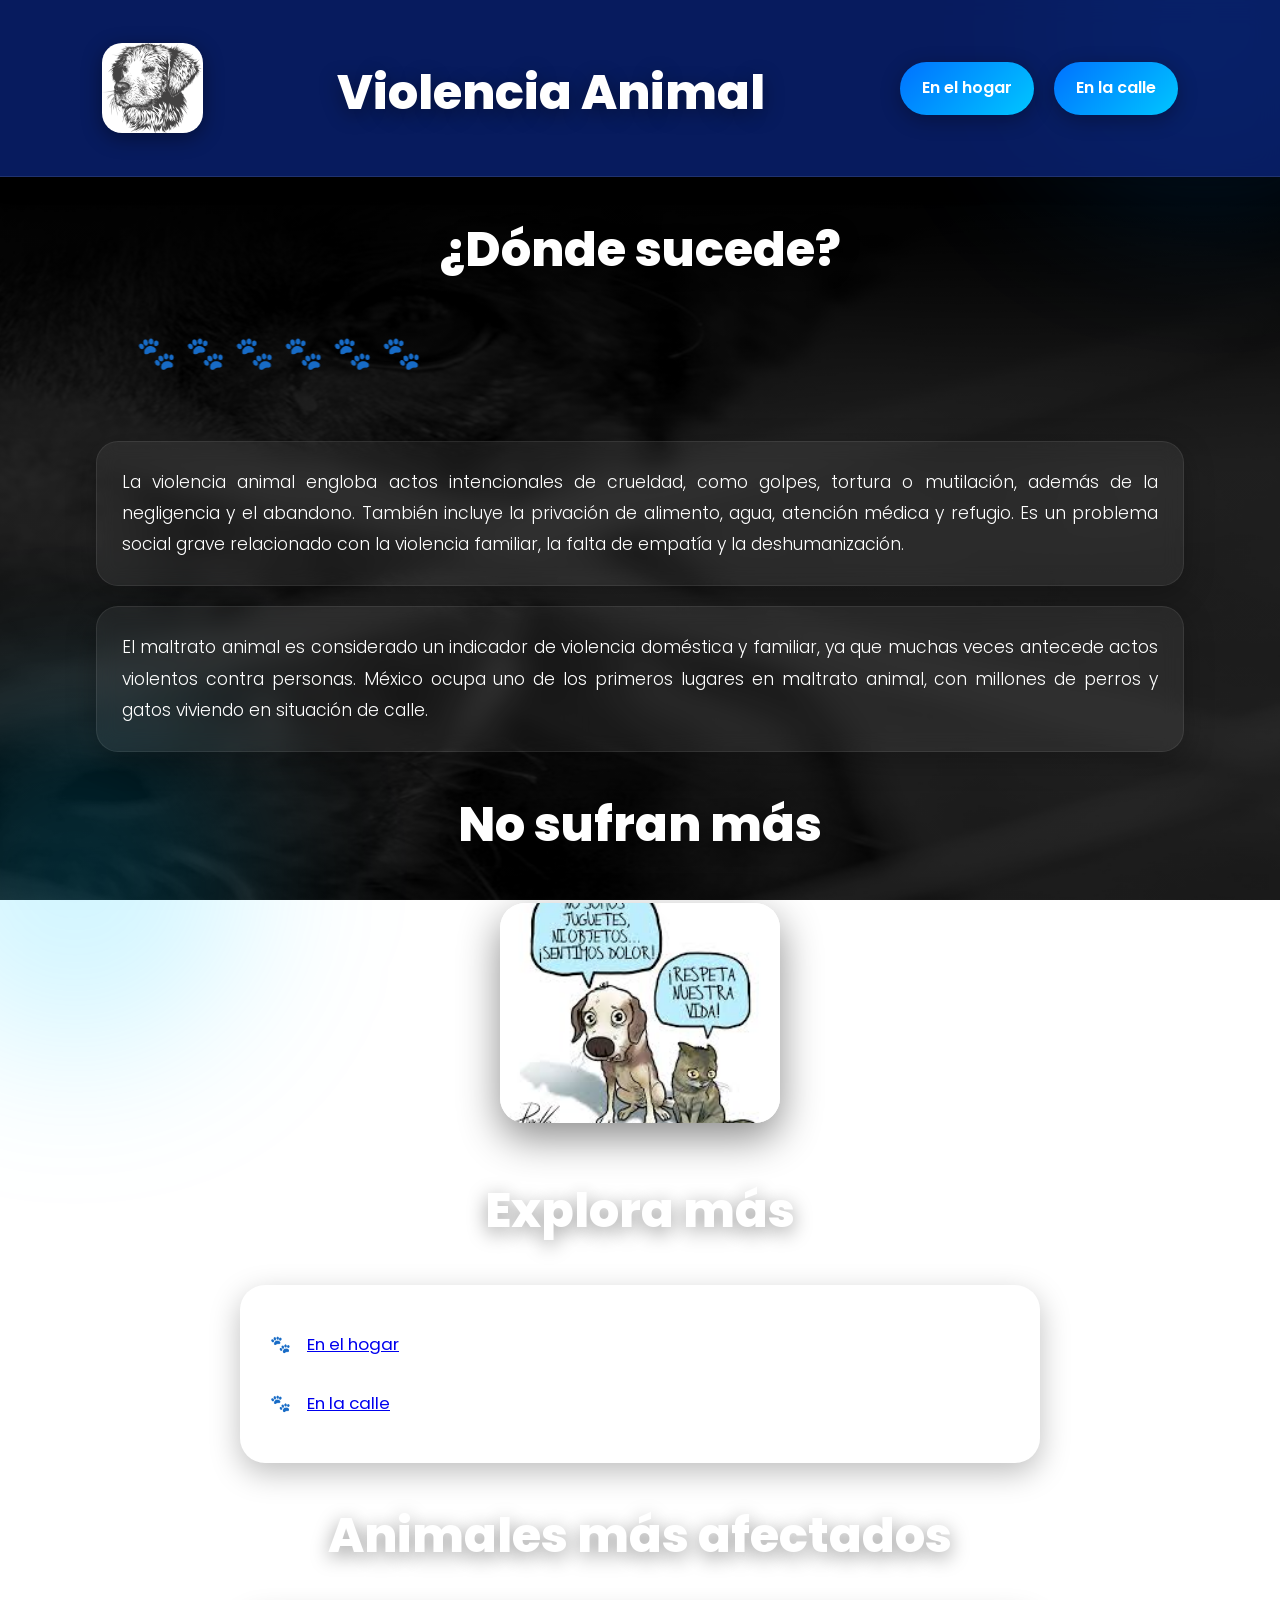
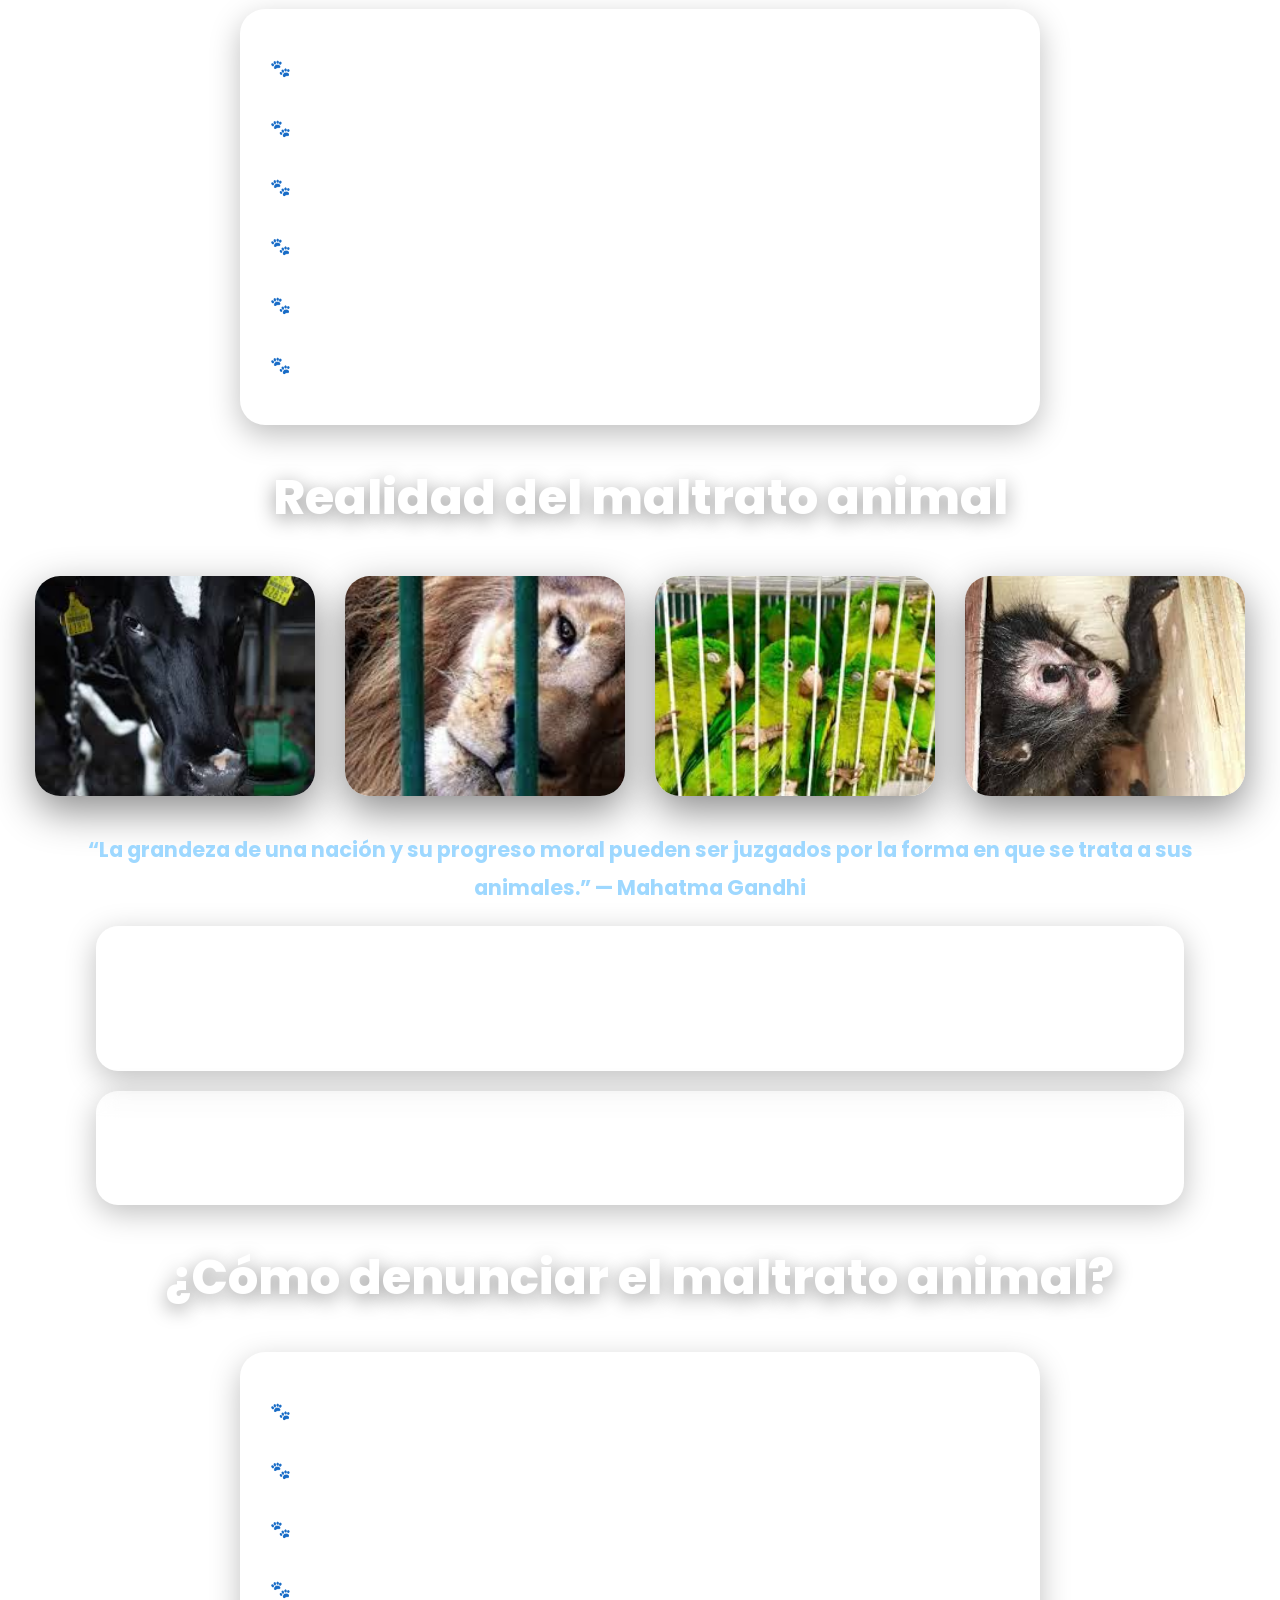
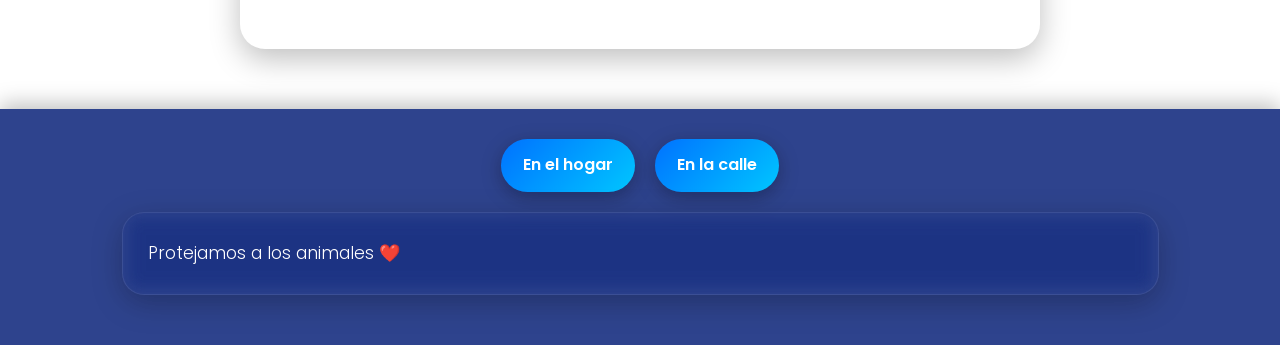
<file: index.html>
<!DOCTYPE html>
<html lang="es">

<head>

    <meta charset="UTF-8">

    <meta name="viewport" content="width=device-width, initial-scale=1.0">

    <title>Violencia Animal</title>

    <link rel="stylesheet" href="style.css">

</head>

<body>

    <!-- HEADER -->
    <header>

        <img src="logo perro.png" alt="Logo">

        <h1>Violencia Animal</h1>

        <nav>
            <a href="Caninos.html">En el hogar</a>
            <a href="Calle.html">En la calle</a>
        </nav>

    </header>


    <!-- HERO -->
    <h1>¿Dónde sucede?</h1>

    <marquee behavior="alternate" direction="right">
        🐾 🐾 🐾 🐾 🐾 🐾
    </marquee>


    <!-- INTRO -->
    <p>
        La violencia animal engloba actos intencionales de crueldad,
        como golpes, tortura o mutilación,
        además de la negligencia y el abandono.

        También incluye la privación de alimento,
        agua, atención médica y refugio.

        Es un problema social grave relacionado con la violencia familiar,
        la falta de empatía y la deshumanización.
    </p>


    <p>
        El maltrato animal es considerado un indicador de violencia doméstica
        y familiar, ya que muchas veces antecede actos violentos contra personas.

        México ocupa uno de los primeros lugares en maltrato animal,
        con millones de perros y gatos viviendo en situación de calle.
    </p>


    <!-- IMAGEN PRINCIPAL -->
    <h1>No sufran más</h1>

    <center>
        <img src="animalito.jpg" alt="Animal maltratado">
    </center>


    <!-- ENLACES -->
    <h1>Explora más</h1>

    <ul>
        <li>
            <a href="Caninos.html">En el hogar</a>
        </li>

        <li>
            <a href="Calle.html">En la calle</a>
        </li>
    </ul>


    <!-- LISTA -->
    <h1>Animales más afectados</h1>

    <ul>
        <li>Perros</li>
        <li>Gatos</li>
        <li>Animales de granja</li>
        <li>Caballos y burros</li>
        <li>Animales de espectáculo</li>
        <li>Aves y reptiles</li>
    </ul>


    <!-- GALERIA -->
    <h1>Realidad del maltrato animal</h1>

    <center>

        <img src="vaca1.jpg" alt="Vaca">

        <img src="leon.jpg" alt="León">

        <img src="traf.jpg" alt="Tráfico animal">

        <img src="mono.jpg" alt="Mono">

    </center>


    <!-- FRASE -->
    <h3>
        “La grandeza de una nación y su progreso moral pueden ser juzgados
        por la forma en que se trata a sus animales.”
        — Mahatma Gandhi
    </h3>


    <!-- INFORMACION -->
    <p>
        En México, perros y gatos representan la mayoría de los casos reportados
        de violencia animal.

        Muchos viven en situación de abandono,
        sufriendo hambre, enfermedades y agresiones físicas.

        Otros animales afectados incluyen caballos,
        ganado y especies usadas en espectáculos.
    </p>


    <p>
        El maltrato animal no es un problema menor.

        Refleja una crisis de empatía y violencia social.

        Transformar nuestra relación con los animales
        es fundamental para construir una sociedad más humana,
        compasiva y respetuosa.
    </p>


    <!-- DENUNCIAS -->
    <h1>¿Cómo denunciar el maltrato animal?</h1>

    <ul>

        <li>
            <b>PROFEPA:</b>
            Denuncias sobre fauna silvestre.
        </li>

        <li>
            <b>PAOT:</b>
            Reportes de maltrato animal en CDMX.
        </li>

        <li>
            <b>911:</b>
            Emergencias y violencia activa.
        </li>

        <li>
            <b>Fiscalía:</b>
            Investigación de crueldad animal.
        </li>

    </ul>


    <!-- FOOTER -->
    <footer>

        <nav>
            <a href="Caninos.html">En el hogar</a>
            <a href="Calle.html">En la calle</a>
        </nav>

        <p>
            Protejamos a los animales ❤️
        </p>

    </footer>

</body>

</html>
</file>
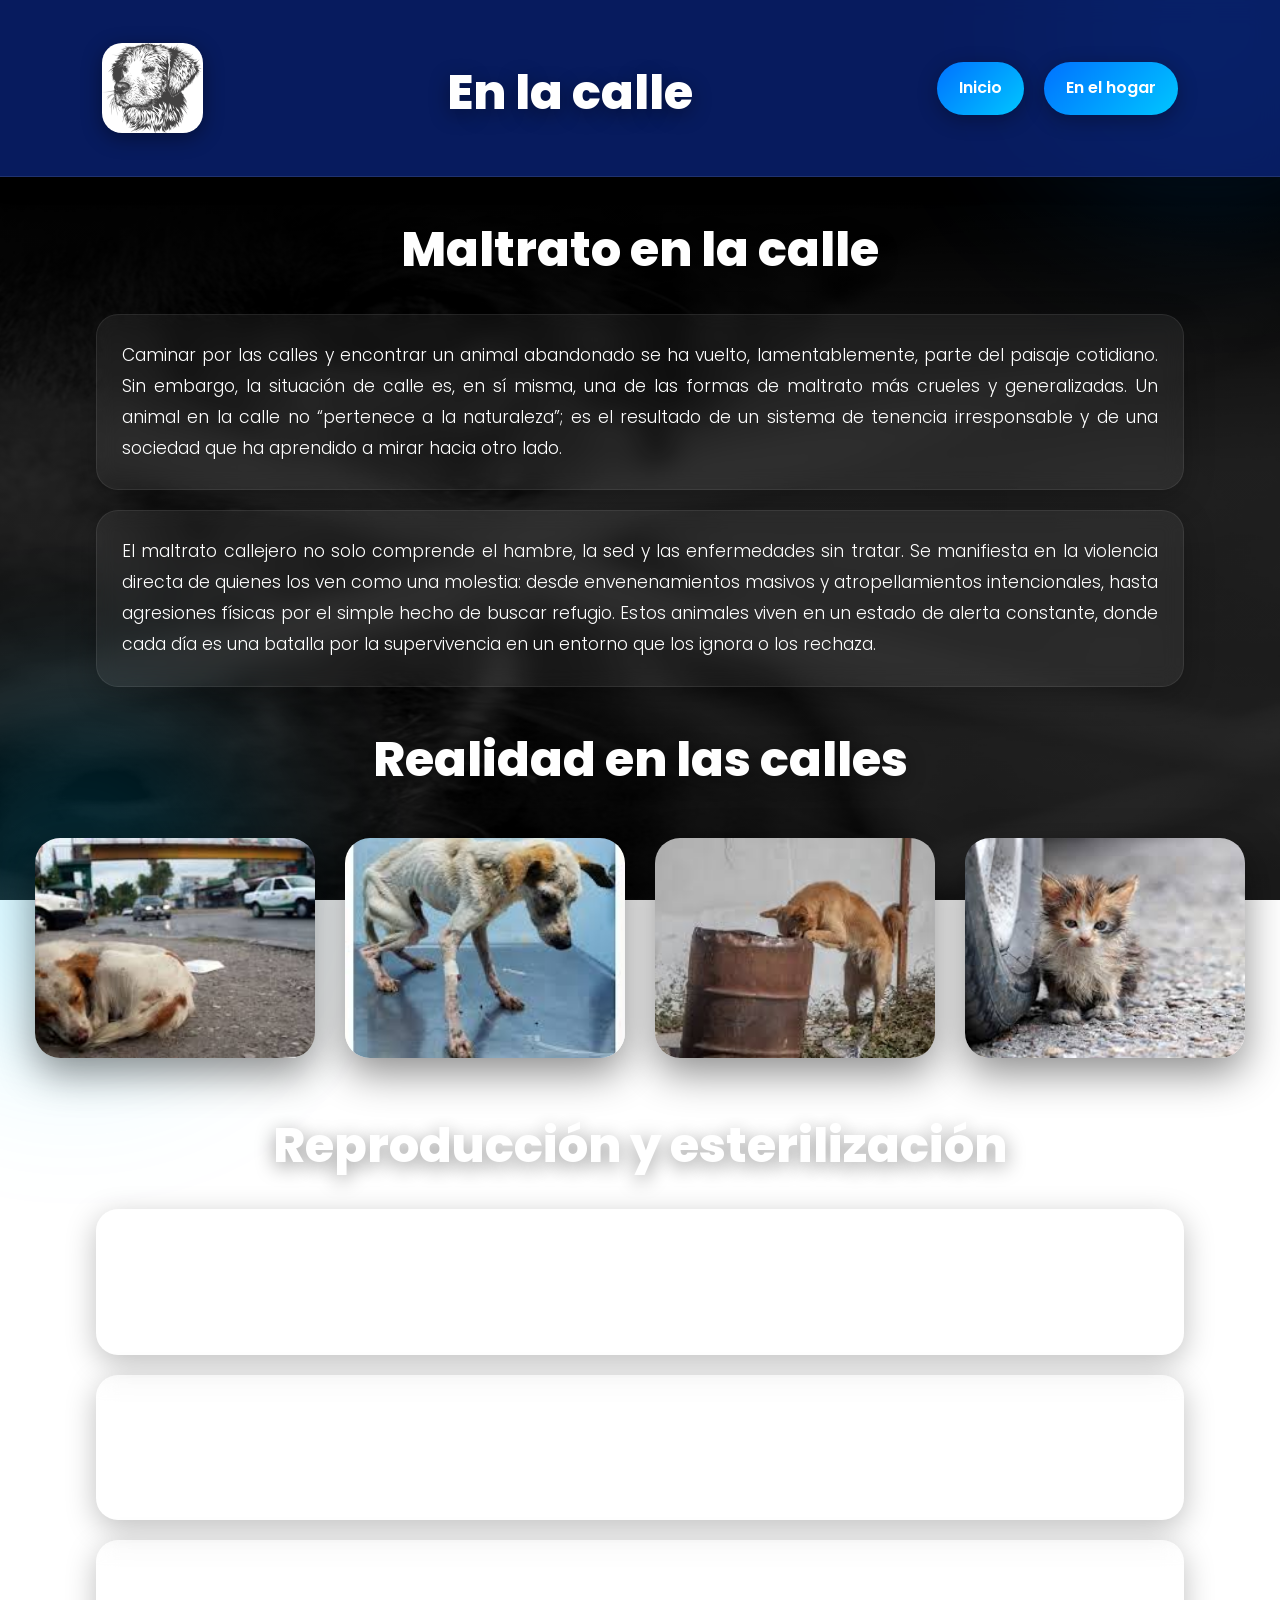
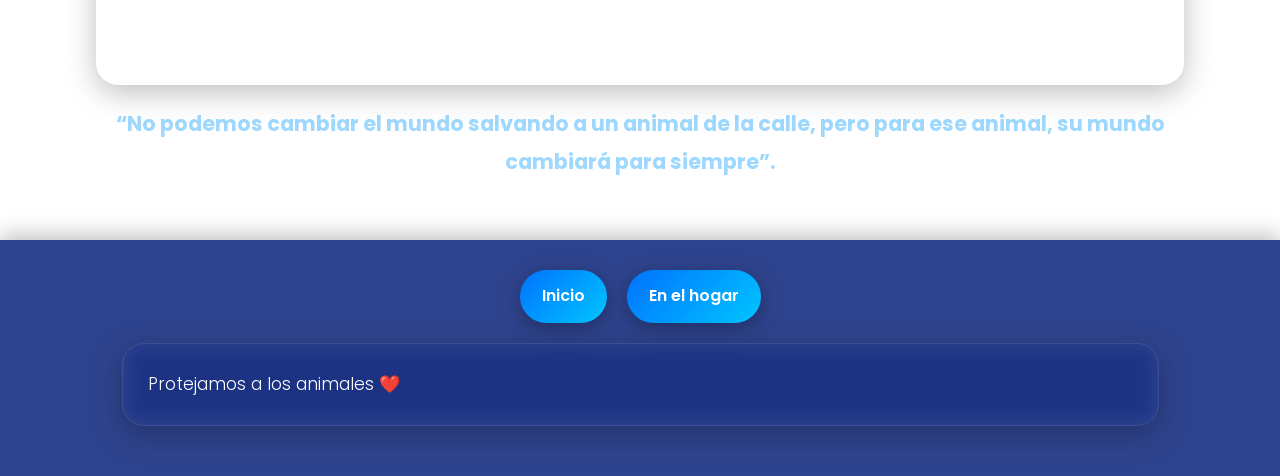
<file: Calle.html>
<!DOCTYPE html>
<html lang="es">

<head>

    <meta charset="UTF-8">

    <meta name="viewport" content="width=device-width, initial-scale=1.0">

    <title>Maltrato en la calle</title>

    <link rel="stylesheet" href="style.css">

</head>

<body>

    <!-- HEADER -->
    <header>

        <img src="logo perro.png" alt="Logo">

        <h1>En la calle</h1>

        <nav>
            <a href="index.html">Inicio</a>
            <a href="Caninos.html">En el hogar</a>
        </nav>

    </header>


    <!-- TITULO -->
    <h1>Maltrato en la calle</h1>


    <!-- CONTENIDO -->
    <p>
        Caminar por las calles y encontrar un animal abandonado se ha vuelto,
        lamentablemente, parte del paisaje cotidiano.

        Sin embargo, la situación de calle es, en sí misma,
        una de las formas de maltrato más crueles y generalizadas.

        Un animal en la calle no “pertenece a la naturaleza”;
        es el resultado de un sistema de tenencia irresponsable
        y de una sociedad que ha aprendido a mirar hacia otro lado.
    </p>


    <p>
        El maltrato callejero no solo comprende el hambre,
        la sed y las enfermedades sin tratar.

        Se manifiesta en la violencia directa de quienes los ven como una molestia:
        desde envenenamientos masivos y atropellamientos intencionales,
        hasta agresiones físicas por el simple hecho de buscar refugio.

        Estos animales viven en un estado de alerta constante,
        donde cada día es una batalla por la supervivencia
        en un entorno que los ignora o los rechaza.
    </p>


    <!-- GALERIA -->
    <h1>Realidad en las calles</h1>

    <center>

        <img src="mal1.jpg" alt="Maltrato animal">

        <img src="mal2.jpg" alt="Perro abandonado">

        <img src="mal3.jpg" alt="Perro callejero">

        <img src="mal4.jpg" alt="Animal en abandono">

    </center>


    <!-- ESTERILIZACION -->
    <h1>Reproducción y esterilización</h1>

    <p>
        El abandono de una sola pareja de animales sin esterilizar
        no suma individuos a la calle, los multiplica de forma exponencial.

        En México, la falta de campañas masivas de esterilización
        convierte a las calles en una “fábrica” constante de cachorros
        que nacen destinados al maltrato, el hambre y la enfermedad.
    </p>


    <p>
        En la calle, el 70% de los cachorros mueren antes de cumplir el año
        debido a parásitos, moquillo, parvovirus
        o ataques de otros animales.

        La esterilización es el acto de mayor amor y responsabilidad
        porque evita el nacimiento de animales que nadie va a cuidar
        y previene enfermedades graves como el cáncer.
    </p>


    <p>
        Terminar con el maltrato en la calle es una tarea colectiva.

        No se trata solo de “darles de comer”,
        sino de exigir leyes que castiguen el abandono
        y comprometernos a ser dueños responsables.

        Una mascota es un compromiso para toda la vida.
    </p>


    <!-- FRASE -->
    <h3>
        “No podemos cambiar el mundo salvando a un animal de la calle,
        pero para ese animal, su mundo cambiará para siempre”.
    </h3>


    <!-- FOOTER -->
    <footer>

        <nav>
            <a href="index.html">Inicio</a>
            <a href="Caninos.html">En el hogar</a>
        </nav>

        <p>
            Protejamos a los animales ❤️
        </p>

    </footer>

</body>

</html>
</file>
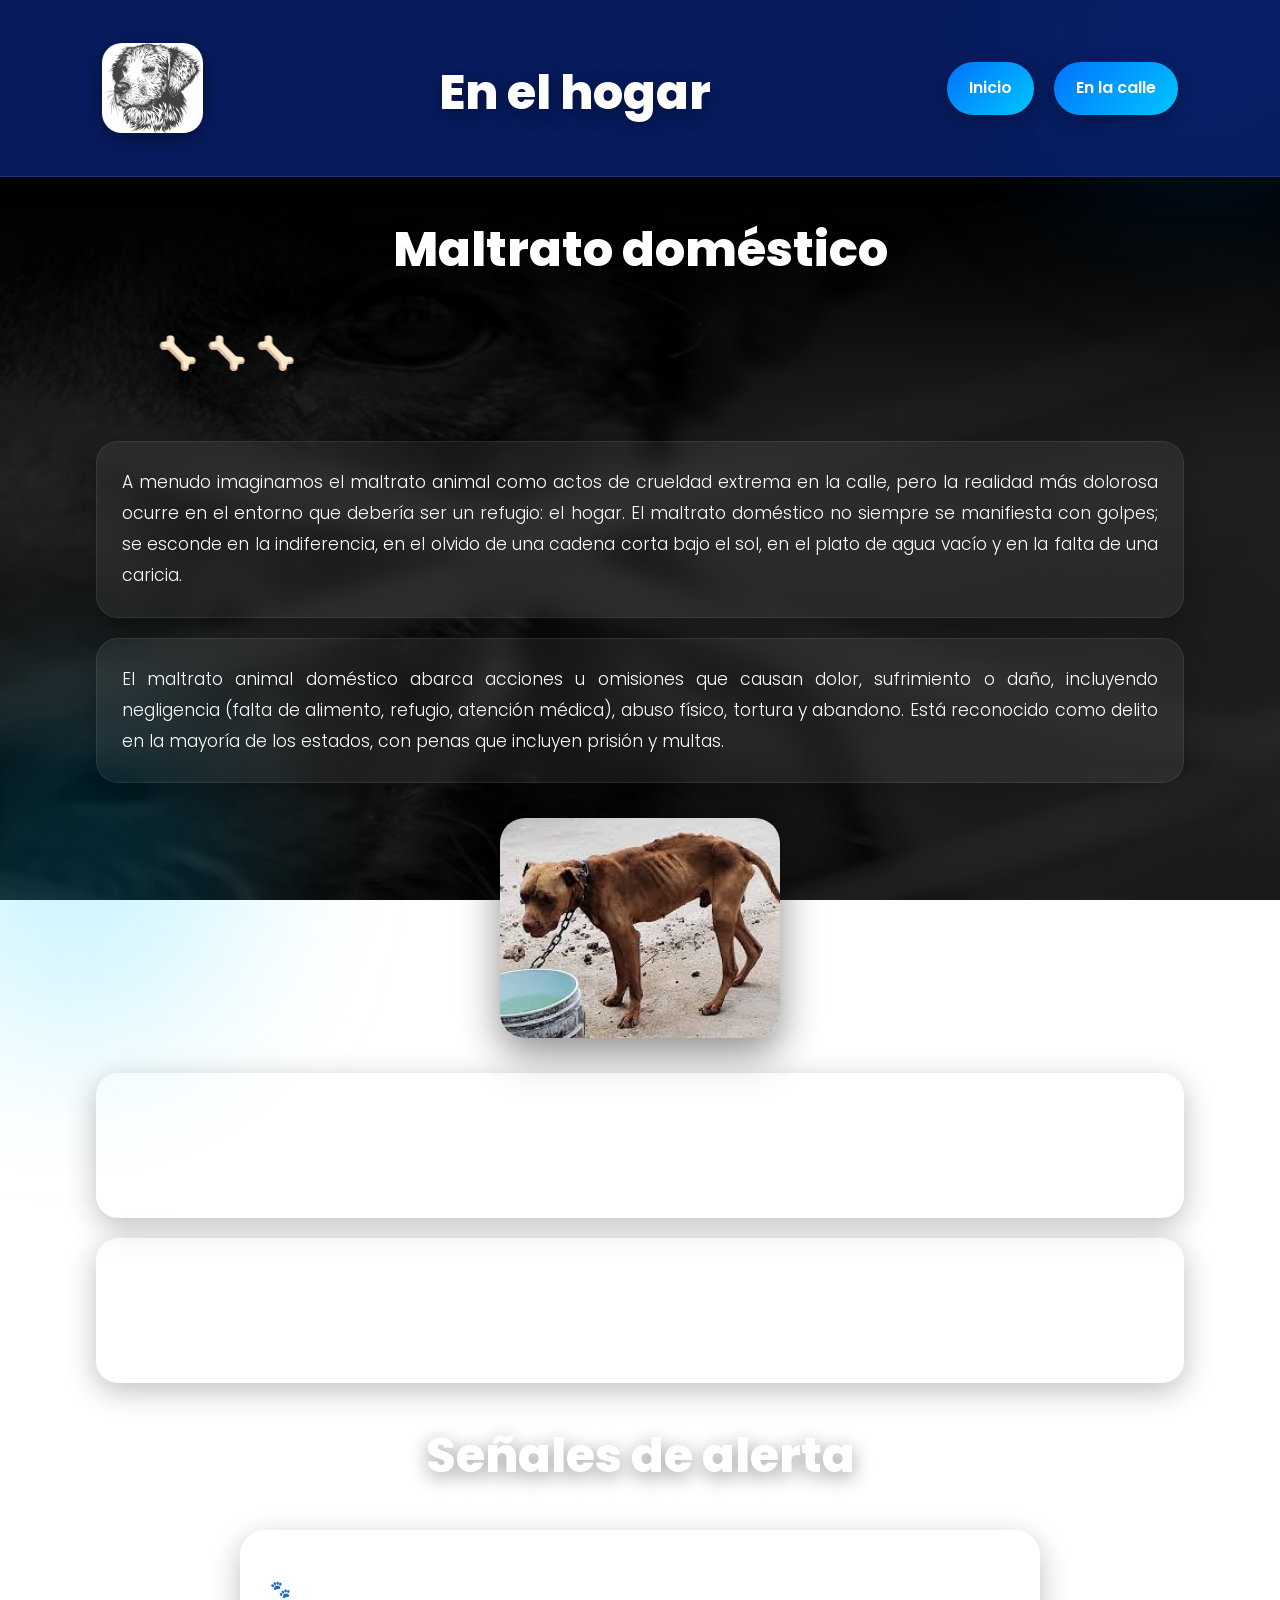
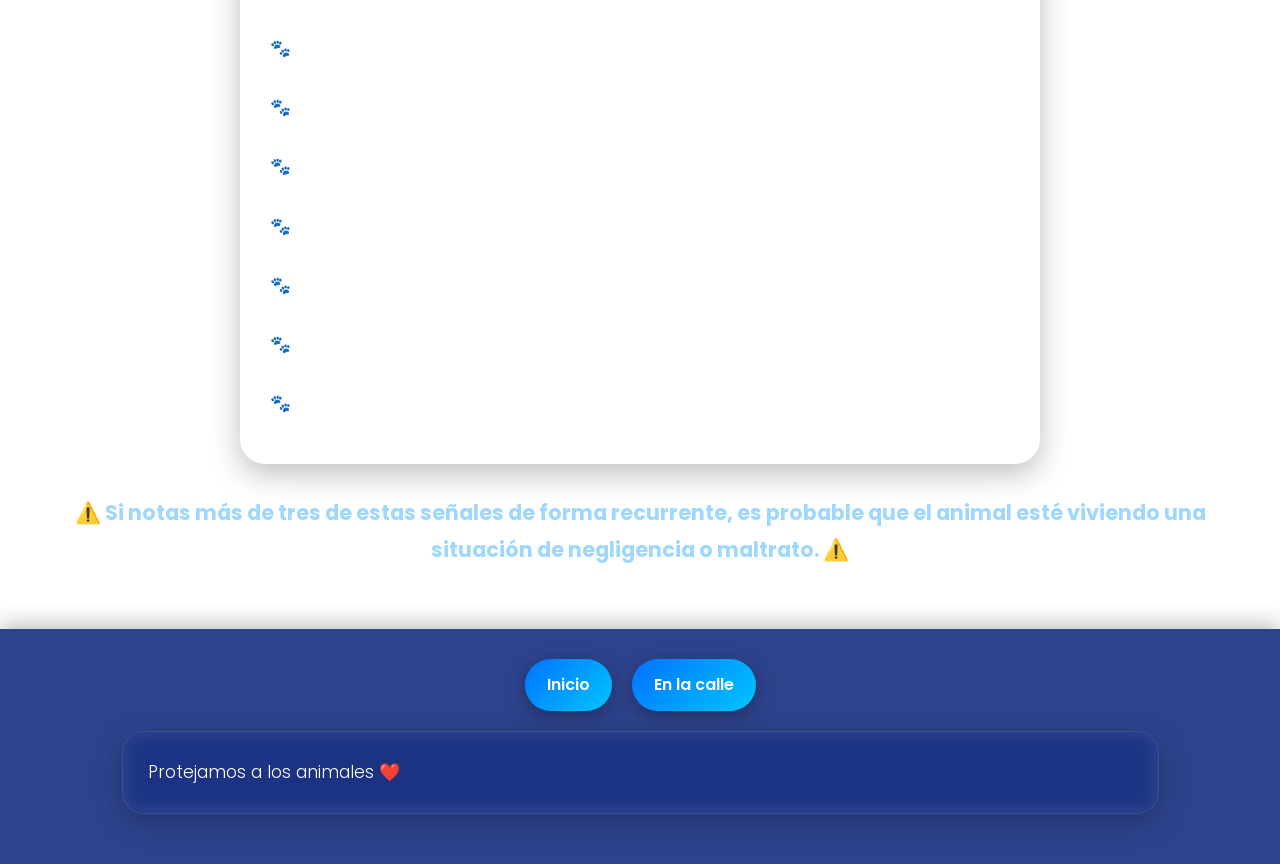
<file: Caninos.html>
<!DOCTYPE html>
<html lang="es">
<head>
    <meta charset="UTF-8">
    <meta name="viewport" content="width=device-width, initial-scale=1.0">

    <title>Maltrato Doméstico</title>

    <link rel="stylesheet" href="style.css">
</head>

<body>

    <!-- HEADER -->
    <header>

        <img src="logo perro.png" alt="Logo">

        <h1>En el hogar</h1>

        <nav>
            <a href="index.html">Inicio</a>
            <a href="Calle.html">En la calle</a>
        </nav>

    </header>


    <!-- TITULO -->
    <h1>Maltrato doméstico</h1>


    <!-- EFECTO -->
    <marquee behavior="alternate" direction="right">
        🦴 🦴 🦴
    </marquee>


    <!-- CONTENIDO -->
    <p>
        A menudo imaginamos el maltrato animal como actos de crueldad extrema en la calle,
        pero la realidad más dolorosa ocurre en el entorno que debería ser un refugio: el hogar.
        El maltrato doméstico no siempre se manifiesta con golpes; se esconde en la indiferencia,
        en el olvido de una cadena corta bajo el sol, en el plato de agua vacío y en la falta de una caricia.
    </p>


    <p>
        El maltrato animal doméstico abarca acciones u omisiones que causan dolor,
        sufrimiento o daño, incluyendo negligencia (falta de alimento, refugio,
        atención médica), abuso físico, tortura y abandono.

        Está reconocido como delito en la mayoría de los estados,
        con penas que incluyen prisión y multas.
    </p>


    <!-- IMAGEN -->
    <center>
        <img src="perro.jpg" alt="Perro maltratado">
    </center>


    <p>
        Un animal de compañía no es un objeto de decoración ni un sistema de seguridad desechable;
        es un ser sintiente que establece vínculos emocionales profundos con su familia humana.

        Cuando el hogar se convierte en un escenario de negligencia o agresión,
        el daño no es solo físico, sino psicológico.
    </p>


    <p>
        Entender que la omisión de cuidados (falta de alimento, higiene o atención médica)
        es una forma de violencia tan grave como la agresión directa,
        es el primer paso para transformar nuestra cultura y garantizar
        que la lealtad de un animal sea correspondida con respeto y protección.
    </p>


    <!-- SEÑALES -->
    <h1>Señales de alerta</h1>

    <ul>
        <li>Delgadez extrema</li>
        <li>Heridas sin tratar</li>
        <li>Collares encarnados</li>
        <li>Suciedad extrema</li>
        <li>Mucho miedo a los humanos</li>
        <li>Agresividad defensiva</li>
        <li>Apatía total</li>
        <li>Llanto persistente</li>
    </ul>


    <!-- ALERTA -->
    <h3>
        ⚠️ Si notas más de tres de estas señales de forma recurrente,
        es probable que el animal esté viviendo una situación de negligencia o maltrato. ⚠️
    </h3>


    <!-- FOOTER -->
    <footer>

        <nav>
            <a href="index.html">Inicio</a>
            <a href="Calle.html">En la calle</a>
        </nav>

        <p>
            Protejamos a los animales ❤️
        </p>

    </footer>

</body>
</html>
</file>
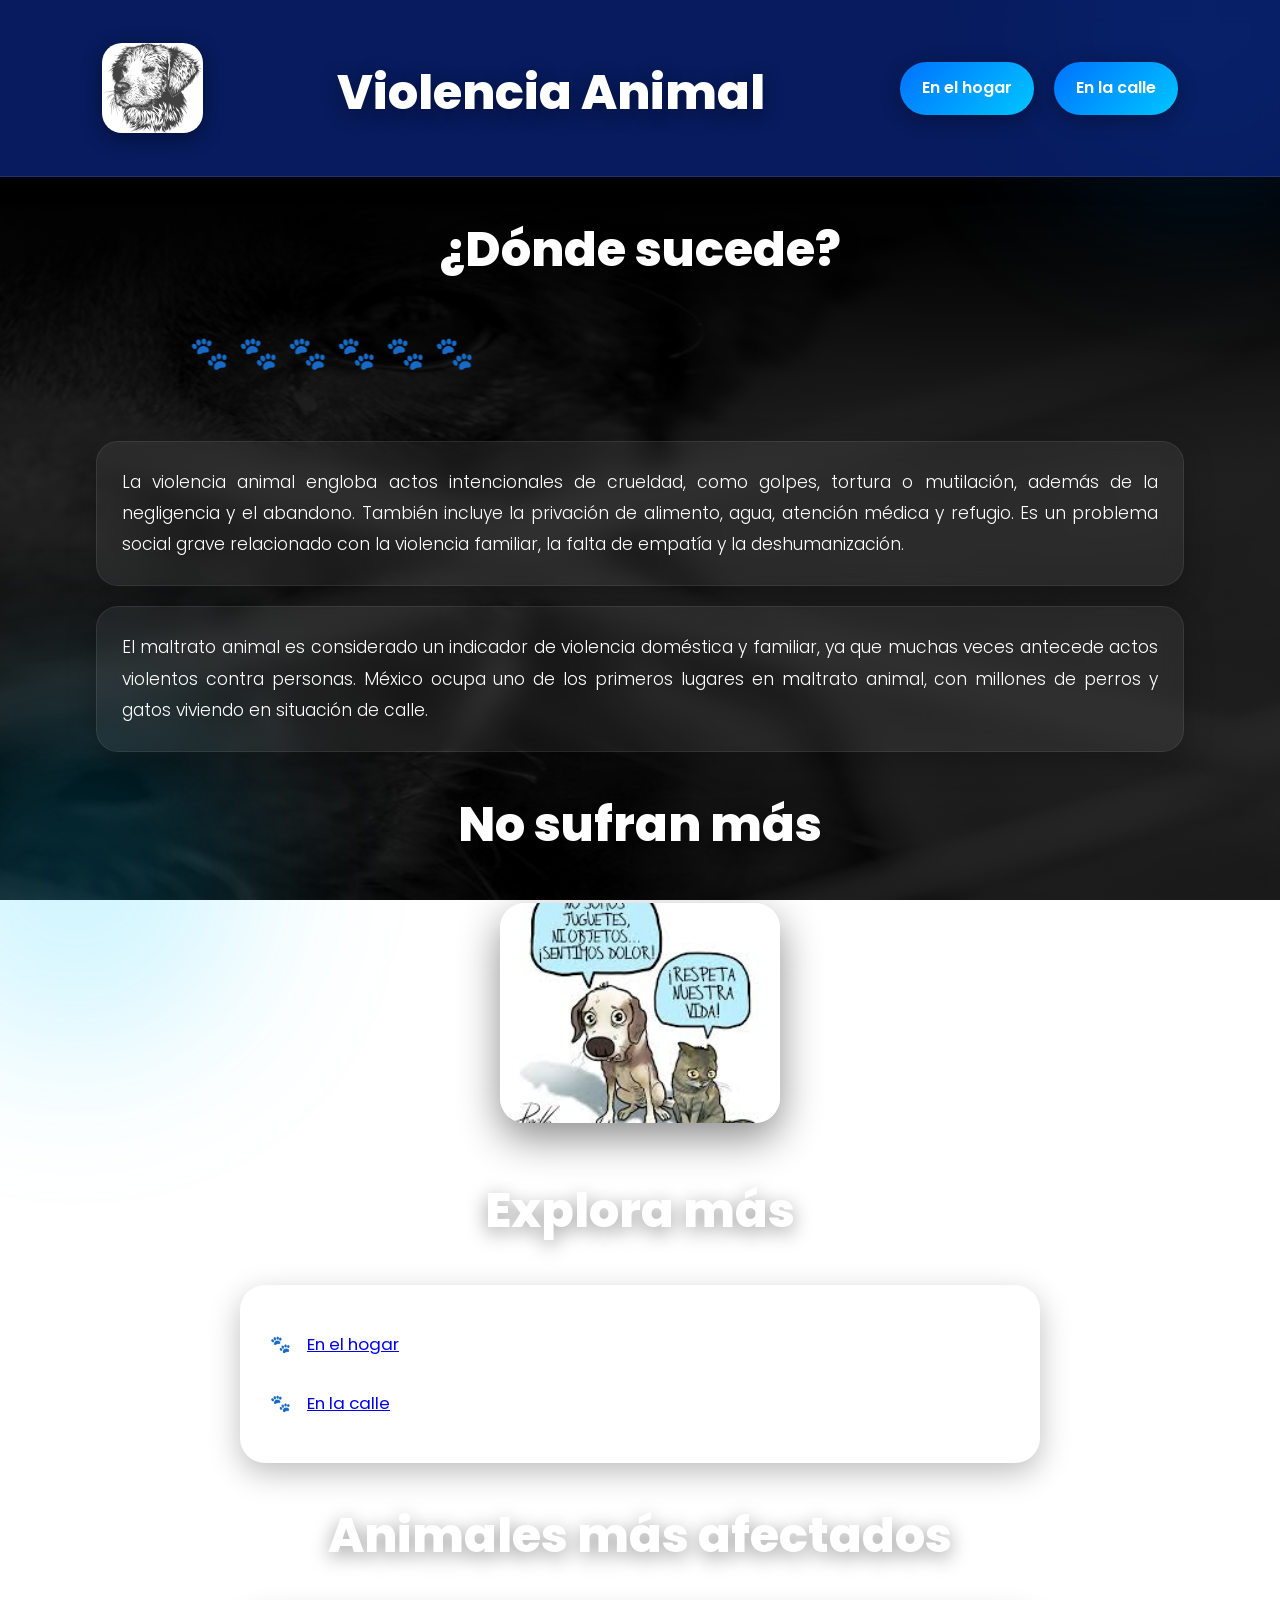
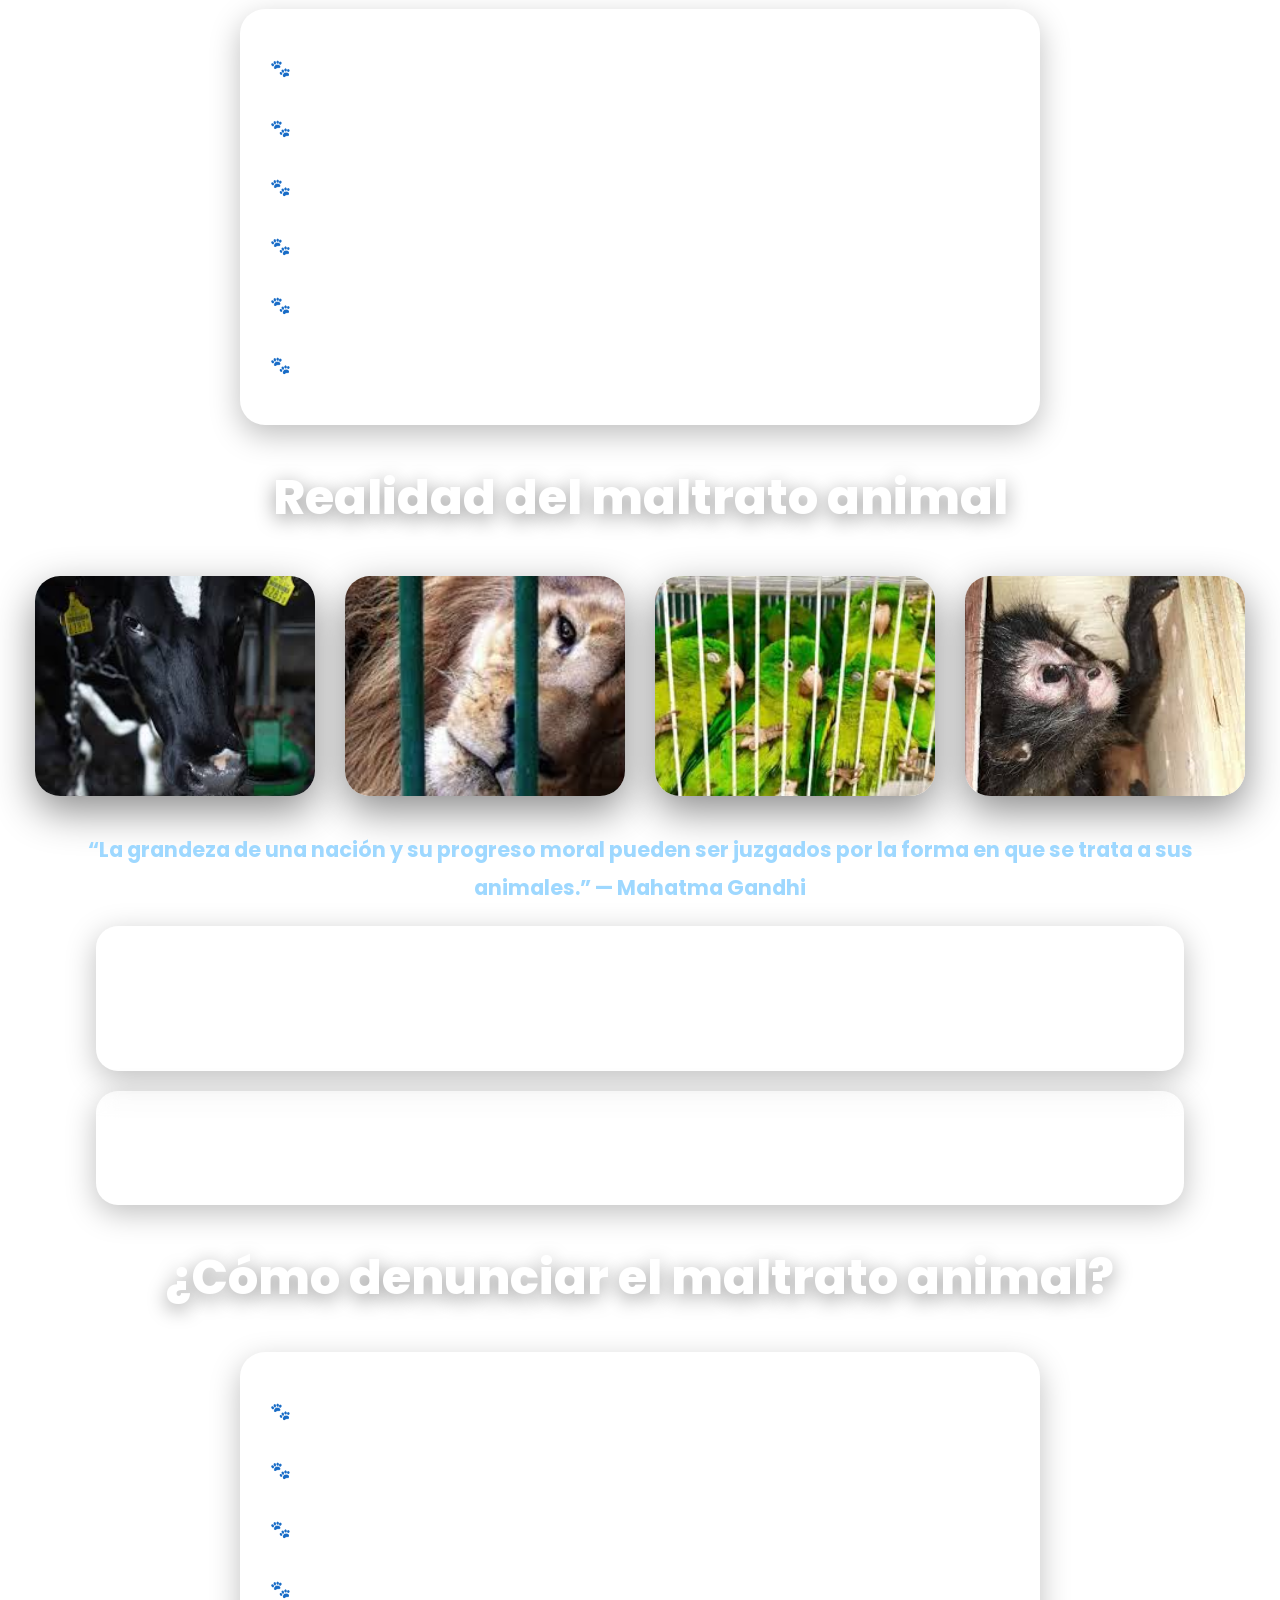
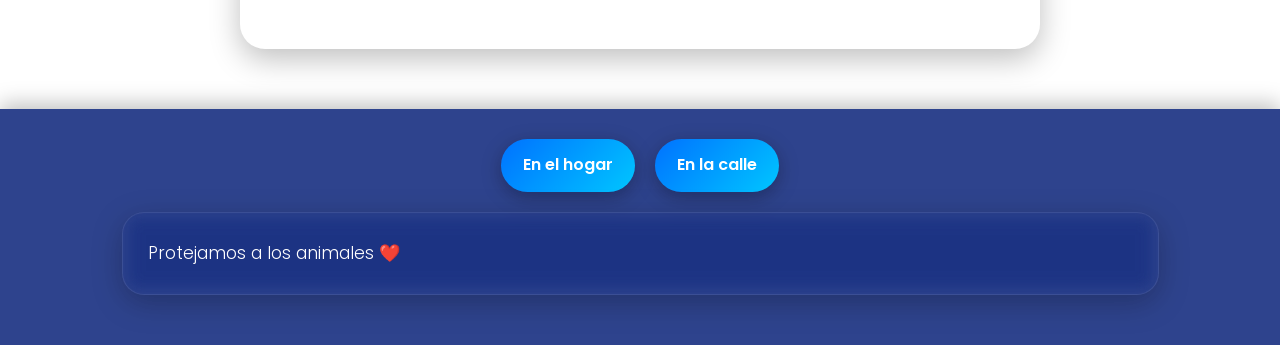
<file: inicio.html>
<!DOCTYPE html>
<html lang="es">

<head>

    <meta charset="UTF-8">

    <meta name="viewport" content="width=device-width, initial-scale=1.0">

    <title>Violencia Animal</title>

    <link rel="stylesheet" href="style.css">

</head>

<body>

    <!-- HEADER -->
    <header>

        <img src="logo perro.png" alt="Logo">

        <h1>Violencia Animal</h1>

        <nav>
            <a href="Caninos.html">En el hogar</a>
            <a href="Calle.html">En la calle</a>
        </nav>

    </header>


    <!-- HERO -->
    <h1>¿Dónde sucede?</h1>

    <marquee behavior="alternate" direction="right">
        🐾 🐾 🐾 🐾 🐾 🐾
    </marquee>


    <!-- INTRO -->
    <p>
        La violencia animal engloba actos intencionales de crueldad,
        como golpes, tortura o mutilación,
        además de la negligencia y el abandono.

        También incluye la privación de alimento,
        agua, atención médica y refugio.

        Es un problema social grave relacionado con la violencia familiar,
        la falta de empatía y la deshumanización.
    </p>


    <p>
        El maltrato animal es considerado un indicador de violencia doméstica
        y familiar, ya que muchas veces antecede actos violentos contra personas.

        México ocupa uno de los primeros lugares en maltrato animal,
        con millones de perros y gatos viviendo en situación de calle.
    </p>


    <!-- IMAGEN PRINCIPAL -->
    <h1>No sufran más</h1>

    <center>
        <img src="animalito.jpg" alt="Animal maltratado">
    </center>


    <!-- ENLACES -->
    <h1>Explora más</h1>

    <ul>
        <li>
            <a href="Caninos.html">En el hogar</a>
        </li>

        <li>
            <a href="Calle.html">En la calle</a>
        </li>
    </ul>


    <!-- LISTA -->
    <h1>Animales más afectados</h1>

    <ul>
        <li>Perros</li>
        <li>Gatos</li>
        <li>Animales de granja</li>
        <li>Caballos y burros</li>
        <li>Animales de espectáculo</li>
        <li>Aves y reptiles</li>
    </ul>


    <!-- GALERIA -->
    <h1>Realidad del maltrato animal</h1>

    <center>

        <img src="vaca1.jpg" alt="Vaca">

        <img src="leon.jpg" alt="León">

        <img src="traf.jpg" alt="Tráfico animal">

        <img src="mono.jpg" alt="Mono">

    </center>


    <!-- FRASE -->
    <h3>
        “La grandeza de una nación y su progreso moral pueden ser juzgados
        por la forma en que se trata a sus animales.”
        — Mahatma Gandhi
    </h3>


    <!-- INFORMACION -->
    <p>
        En México, perros y gatos representan la mayoría de los casos reportados
        de violencia animal.

        Muchos viven en situación de abandono,
        sufriendo hambre, enfermedades y agresiones físicas.

        Otros animales afectados incluyen caballos,
        ganado y especies usadas en espectáculos.
    </p>


    <p>
        El maltrato animal no es un problema menor.

        Refleja una crisis de empatía y violencia social.

        Transformar nuestra relación con los animales
        es fundamental para construir una sociedad más humana,
        compasiva y respetuosa.
    </p>


    <!-- DENUNCIAS -->
    <h1>¿Cómo denunciar el maltrato animal?</h1>

    <ul>

        <li>
            <b>PROFEPA:</b>
            Denuncias sobre fauna silvestre.
        </li>

        <li>
            <b>PAOT:</b>
            Reportes de maltrato animal en CDMX.
        </li>

        <li>
            <b>911:</b>
            Emergencias y violencia activa.
        </li>

        <li>
            <b>Fiscalía:</b>
            Investigación de crueldad animal.
        </li>

    </ul>


    <!-- FOOTER -->
    <footer>

        <nav>
            <a href="Caninos.html">En el hogar</a>
            <a href="Calle.html">En la calle</a>
        </nav>

        <p>
            Protejamos a los animales ❤️
        </p>

    </footer>

</body>

</html>
</file>
<file: style.css>
/* =========================
   FUENTE MODERNA
========================= */
@import url('https://fonts.googleapis.com/css2?family=Poppins:wght@300;400;500;600;700;800&display=swap');

/* =========================
   RESET
========================= */
*{
    margin: 0;
    padding: 0;
    box-sizing: border-box;
}

/* =========================
   BODY
========================= */
body{
    font-family: 'Poppins', sans-serif;

    background:
    linear-gradient(rgba(0,0,0,0.60), rgba(0,0,0,0.60)),
    url(guau.png);

    background-size: cover;
    background-position: center;
    background-attachment: fixed;

    color: white;
    line-height: 1.8;

    overflow-x: hidden;
}

/* =========================
   EFECTOS DECORATIVOS
========================= */
body::before{
    content: '';

    position: fixed;
    top: -150px;
    right: -100px;

    width: 350px;
    height: 350px;

    background: rgba(0,140,255,0.18);

    border-radius: 50%;

    filter: blur(80px);

    z-index: -1;
}

body::after{
    content: '';

    position: fixed;
    bottom: -150px;
    left: -100px;

    width: 350px;
    height: 350px;

    background: rgba(0,200,255,0.18);

    border-radius: 50%;

    filter: blur(80px);

    z-index: -1;
}

/* =========================
   HEADER
========================= */
header{
    width: 100%;

    padding: 20px 8%;

    display: flex;
    justify-content: space-between;
    align-items: center;
    flex-wrap: wrap;

    background: rgba(10,35,121,0.78);

    backdrop-filter: blur(12px);

    position: sticky;
    top: 0;

    z-index: 1000;

    border-bottom: 1px solid rgba(255,255,255,0.1);

    box-shadow:
    0 5px 20px rgba(0,0,0,0.25);
}

/* =========================
   LOGO
========================= */
header img{
    width: auto;
    height: 90px;

    border-radius: 20px;

    filter: drop-shadow(0px 5px 10px rgba(0,0,0,0.4));

    transition: 0.4s ease;
}

header img:hover{
    transform: scale(1.05);
}

/* =========================
   TITULOS
========================= */
h1{
    font-size: 3rem;
    font-weight: 800;

    text-align: center;

    color: #ffffff;

    margin: 30px 0 20px;

    text-shadow:
    0 5px 20px rgba(0,0,0,0.4);
}

h3{
    font-size: 1.3rem;

    color: #9ed8ff;

    margin-top: 20px;

    text-align: center;

    width: 90%;
    margin-left: auto;
    margin-right: auto;
}

/* =========================
   PARRAFOS
========================= */
p{
    width: 85%;
    max-width: 1100px;

    margin: 20px auto;

    font-size: 1.08rem;
    font-weight: 300;

    text-align: justify;

    background: rgba(255,255,255,0.06);

    padding: 25px;

    border-radius: 22px;

    backdrop-filter: blur(10px);

    border: 1px solid rgba(255,255,255,0.08);

    box-shadow:
    0 8px 30px rgba(0,0,0,0.25);

    transition: 0.4s ease;
}

p:hover{
    transform: translateY(-6px);

    background: rgba(255,255,255,0.09);

    box-shadow:
    0 15px 35px rgba(0,0,0,0.35);
}

/* =========================
   NAVEGACION
========================= */
nav{
    display: flex;

    gap: 20px;

    align-items: center;

    flex-wrap: wrap;

    justify-content: center;
}

nav a{
    text-decoration: none;

    color: white;

    font-weight: 600;
    font-size: 1rem;

    padding: 12px 22px;

    border-radius: 50px;

    background:
    linear-gradient(135deg,#0072ff,#00c6ff);

    box-shadow:
    0 5px 20px rgba(0,0,0,0.3);

    transition: 0.35s ease;
}

nav a:hover{
    transform:
    translateY(-5px)
    scale(1.05);

    box-shadow:
    0 10px 25px rgba(0,198,255,0.5);
}

/* =========================
   IMAGENES
========================= */

/* SOLO imágenes normales */
body img:not(header img){

    width: 280px;
    height: 220px;

    object-fit: cover;

    border-radius: 25px;

    margin: 15px;

    transition: 0.45s ease;

    box-shadow:
    0 15px 40px rgba(0,0,0,0.45);
}

/* HOVER */
body img:not(header img):hover{

    transform:
    scale(1.04)
    translateY(-5px);

    box-shadow:
    0 20px 45px rgba(0,0,0,0.55);
}

/* =========================
   GALERIAS
========================= */
center{
    display: flex;

    justify-content: center;

    align-items: center;

    flex-wrap: wrap;
}

/* =========================
   LISTAS
========================= */
ul{
    width: 80%;
    max-width: 800px;

    margin: 30px auto;

    padding: 30px;

    background: rgba(255,255,255,0.06);

    border-radius: 25px;

    backdrop-filter: blur(10px);

    box-shadow:
    0 10px 30px rgba(0,0,0,0.25);
}

ul li{
    list-style: none;

    padding: 14px 0;

    font-size: 1.05rem;

    border-bottom:
    1px solid rgba(255,255,255,0.08);

    transition: 0.3s ease;
}

ul li:hover{
    padding-left: 10px;

    color: #9ed8ff;
}

ul li::before{
    content: '🐾';

    margin-right: 12px;
}

/* =========================
   MARQUEE
========================= */
marquee{
    font-size: 2rem;

    margin: 10px 0 30px;
}

/* =========================
   FOOTER
========================= */
footer{
    margin-top: 60px;

    padding: 30px;

    text-align: center;

    background: rgba(10,35,121,0.85);

    backdrop-filter: blur(10px);

    box-shadow:
    0 -5px 20px rgba(0,0,0,0.25);
}

/* =========================
   RESPONSIVE
========================= */
@media(max-width:900px){

    header{
        flex-direction: column;

        gap: 20px;
    }

    h1{
        font-size: 2.2rem;
    }

    p{
        width: 92%;

        font-size: 1rem;
    }

    nav{
        justify-content: center;
    }

    nav a{
        padding: 10px 18px;
    }

    ul{
        width: 92%;
    }

    body img:not(header img){

        width: 90%;
        max-width: 350px;

        height: 230px;
    }
}
</file>
